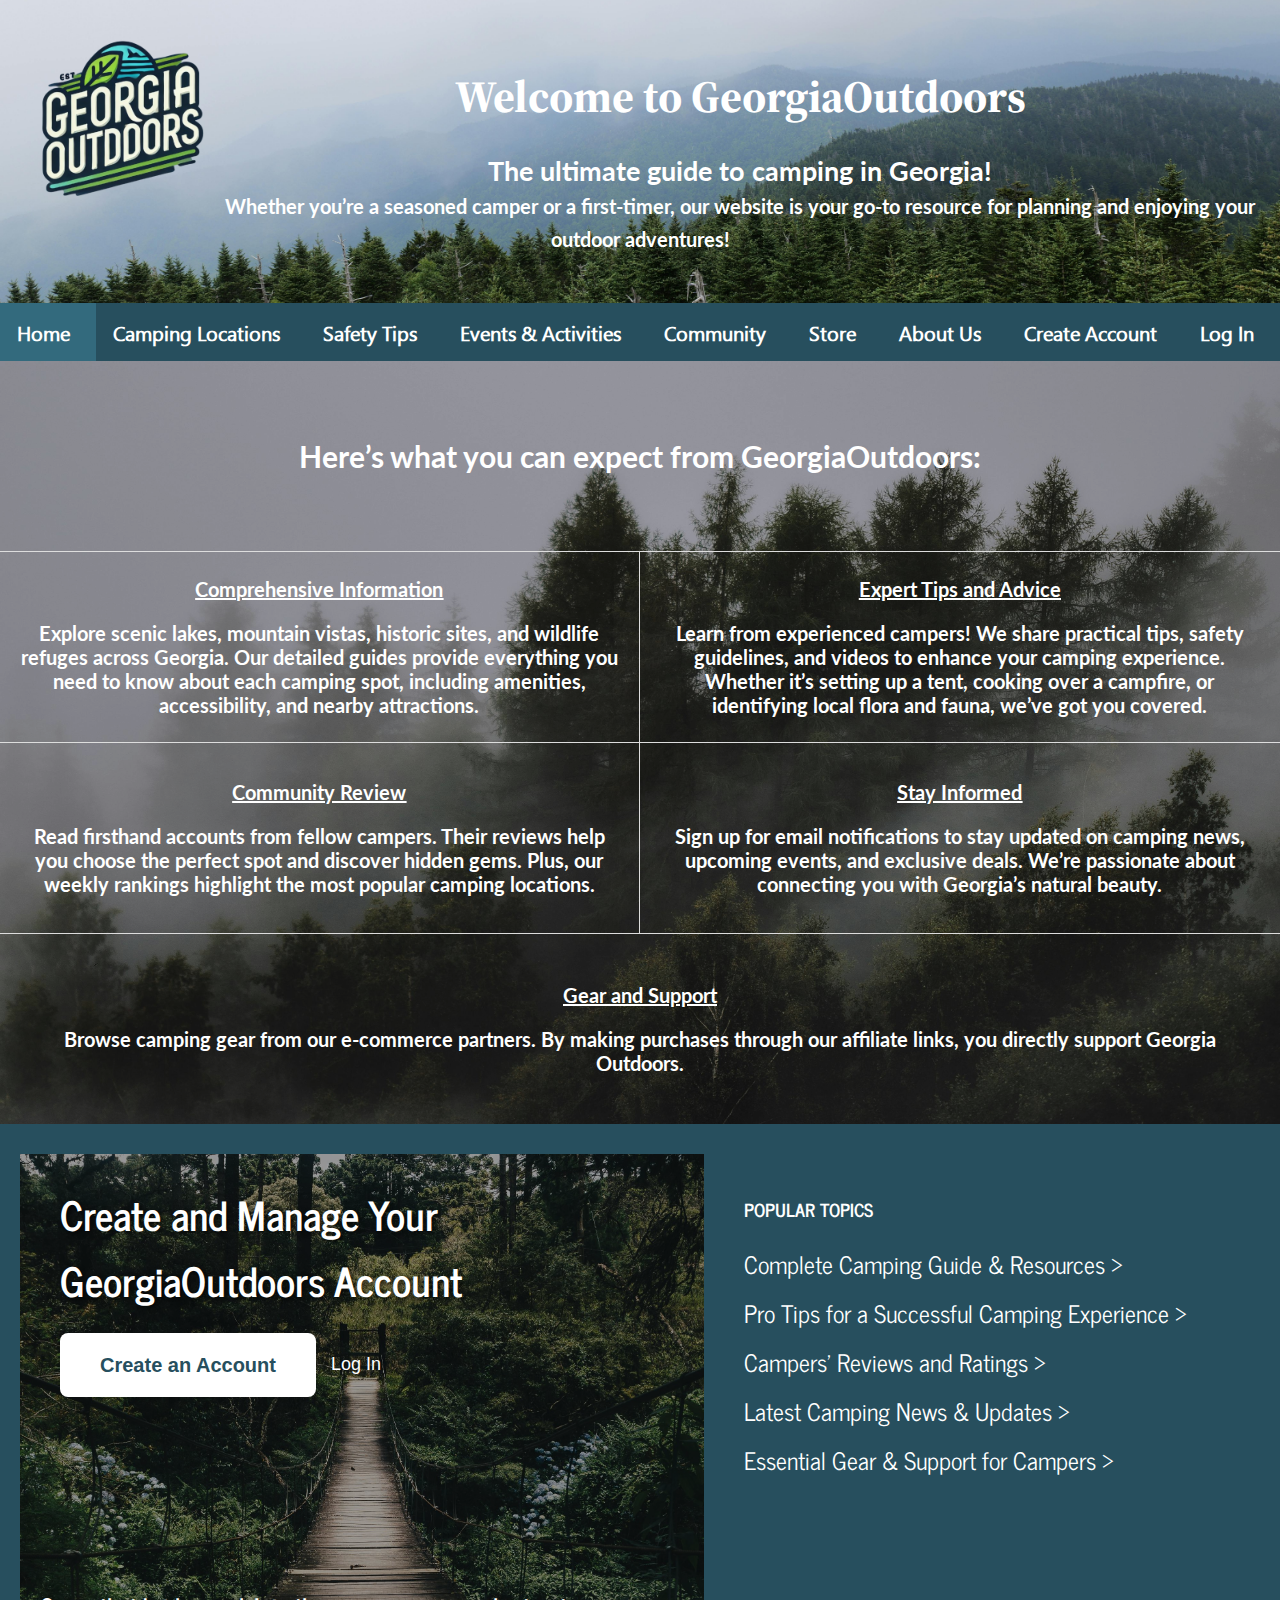
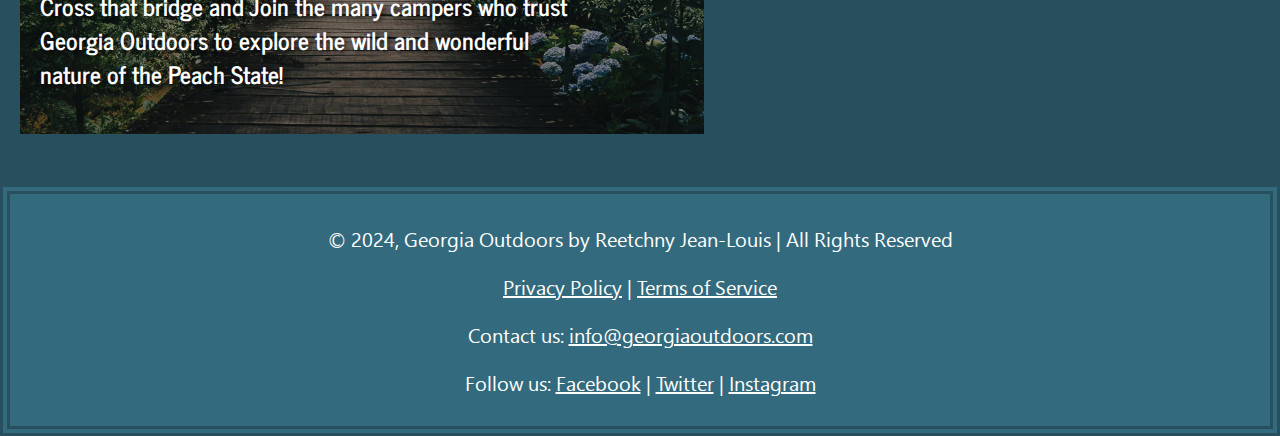
<file: index.html>
<!DOCTYPE html>
<html>

<head>
    <meta charset="UTF-8">
    <meta .name="description" content="Camping .Website.">
    <meta .name="keywords" . content="camping, hiking, kayaking">
    <meta .name="author" content="Reetchny. Jean-Louis">
    <meta name="viewport" content="width=device-width, initial-scale=1.0">
    <title>My Camping Website</title>
    <link rel="icon" type="image/png" href="css/images/logo.jpeg">
    <link rel="stylesheet" href="css/style.css">
    <link href="https://fonts.googleapis.com/css2?family=Source+Serif+Pro&family=Noto+Serif&display=swap"rel="stylesheet">
    <link href="https://fonts.googleapis.com/css2?family=Lato&family=Noto+Sans&display=swap" rel="stylesheet">
    <link href="https://fonts.googleapis.com/css?family=Fredericka+the+Great" rel="stylesheet">
    <link href="https://fonts.googleapis.com/css2?family=News+Cycle:wght@400;700&display=swap" rel="stylesheet">
</head>

<body>
    <header>
        <a href="index.html"><img src="css/images/logo-removebg (2).png" alt="Website logo"></a>
            <p id="Welcome">Welcome to GeorgiaOutdoors</p>
            <p id="Welcome-subtitle">The ultimate guide to camping in Georgia! <br>
                <span id="Welcome-p">Whether you’re a seasoned camper or a first-timer, our website is your go-to
                    resource for planning
                    and enjoying your outdoor adventures!</span>
            </p>

    </header>
    <nav id="nav_menu">
        <ul>
            <li><a href="index.html" class="current">Home</a></li>
            <li><a href="pages/Camping_Locations.html" >Camping Locations</a></li>
            <li><a href="pages/Safety_Tips.html">Safety Tips</a></li>
            <li><a href="pages/events_activities.html" >Events & Activities</a></li>
            <li><a href="pages/community.html" > Community</a>
                <ul>
                    <li><a href="#" >Blogs</a></li>
                </ul>
            </li>
            <li><a href="#" >   Store</a>
            <li><a href="pages/aboutus.html" > About Us</a>
                <ul>
                    <li><a href="pages/contacts.html" >Contacts</a></li>
                </ul>
            </li>
            <li><a href="php/create_account.php" >Create Account</a></li>
            <li><a href="php/login.php " >Log In</a></li>

        </ul>
        <a href="javascript:void(0);" class="icon" onclick="myFunction()">
            <i class="fa fa-bars"></i>
        </a>
    </nav>

    <div class="intro-paragraph">

        <div id="home-two-column-table-bg">
            <table class="home-two-column-table">
                <tr>
                    <th colspan="2">Here’s what you can expect from GeorgiaOutdoors:</th>
                </tr>
                <tr>
                    <td><span class="home-two-column-table-title"><a href="pages/Camping_Locations.html">Comprehensive Information</a></span> 
                        <br>    
                        Explore scenic lakes, mountain vistas, historic sites, and
                        wildlife refuges across Georgia.
                        Our detailed guides provide everything you need to know about each camping spot, including
                        amenities, accessibility, and nearby attractions.</td>
                    <td><span class="home-two-column-table-title"><a href="pages/safety_tips.html">Expert Tips and Advice</a></span>
                        <br>   
                        Learn from experienced campers! We share practical tips, safety
                        guidelines, and videos to enhance your camping experience.
                        Whether it’s setting up a tent, cooking over a campfire, or identifying local flora and
                        fauna, we’ve got you covered.</td>
                </tr>
                <tr>
                    <td><span class="home-two-column-table-title"><a href="pages/community.html">Community Review</a></span>
                        <br>   
                        Read firsthand accounts from fellow campers. Their reviews help you
                        choose the perfect spot and discover hidden gems.
                        Plus, our weekly rankings highlight the most popular camping locations.</td>
                    <td><span class="home-two-column-table-title"><a href="pages/events_activities.html">Stay Informed</a></span>  
                        <br> 
                        Sign up for email notifications to stay updated on camping news, upcoming
                        events, and exclusive deals.
                        We’re passionate about connecting you with Georgia’s natural beauty.</td>
                </tr>
                <tr class="home-two-column-tr-5">
                    <td colspan="2"><span class="home-two-column-table-title"><a href="#">Gear and Support</a></span>
                        <br> 
                        Browse camping gear from our e-commerce partners.
                        By making purchases through our affiliate links, you directly support Georgia Outdoors.</td>
                </tr>
            </table>

        </div>
    </div>
    <div id="student-aid-section">
        <div id="left-content">
          <h1>Create and Manage Your<br>GeorgiaOutdoors Account</h1>
          <div class="button-group">
            <a href="php/create_account.php"><button class="create-account-btn">Create an Account</button></a>
            <a href="php/login.php" class="log-in-link">Log In</a>
          </div>    
          <p class="call-to-action">Cross that bridge and Join the many campers who trust Georgia Outdoors to explore the wild and wonderful nature of the Peach State!</p>      
        </div>
        <div id="right-content">
          <h3>POPULAR TOPICS</h3>
          <ul>
            <li><a href="pages/Camping_Locations.html">Complete Camping Guide & Resources &gt;</a></li>
            <li><a href="pages/Safety_Tips.html">Pro Tips for a Successful Camping Experience &gt;</a></li>
            <li><a href="pages/community.html">Campers' Reviews and Ratings &gt;</a></li>
            <li><a href="pages/events_activities.html">Latest Camping News & Updates &gt;</a></li>
            <li><a href="#">Essential Gear & Support for Campers &gt;</a></li>
          </ul>
        </div>
    </div>
    
    </p>

    </main>
    </div>


    <footer>
        <p>&copy; 2024, Georgia Outdoors by Reetchny Jean-Louis | All Rights Reserved</p>
        <p><a href="/privacy-policy">Privacy Policy</a> | <a href="/terms-of-service">Terms of Service</a></p>
        <p>Contact us: <a href="emailto:info@georgiaoutdoors.com">info@georgiaoutdoors.com</a></p>
        <p>Follow us: <a href="#">Facebook</a> | <a href="#">Twitter</a> | <a href="#">Instagram</a></p>
    </footer>
</body>

</html>
</file>
<file: css/style.css>
/* the styles for the HEADER */
header { 
  word-wrap: break-word;
  color: white;
  padding: 20px;
  background-image: url('../css/images/pexels-home-page-img4.jpg ');
  background-size: cover;          /* Ensures the image covers the entire container */
  background-position: 50% 55%; 
  /*background-color: rgba(0, 0, 0, 0.35);  */
  font-family: Arial, Helvetica, sans-serif;
  overflow: hidden;
}
 
header h2 {
	font-size: 42px;
  font-family: 'Fredericka the Great', cursive;
  color: tan;
  text-align: center left;
}

header img {
	float: left;
  height: 200px;
}
#Welcome {
  font-weight: bold;
  font-size: 45px;
  font-family:"Source Serif Pro", "Noto Serif", serif;
  color: white;
  text-align: center;
  margin-bottom: 0px;
}

#Welcome-subtitle {
  font-weight: bold;
  font-size: 27px;
  font-family:Lato, "Noto Sans", Helvetica, Corbel, sans-serif;
  color: white;
  text-align: center;
  margin-bottom: 30px;
}

#Welcome-p {
  font-family:Lato, "Noto Sans", Helvetica, Corbel, sans-serif;
  font-weight: bold;
  color: white;
  text-align: center;
  font-size: 20px;
}


/* the styles for the NAVIGATION MENU */
#nav_menu ul {
  list-style-type: none;
  margin: 0px;
  padding: 0px;
  position: relative;
}

#nav_menu > ul {
  display: flex;
  justify-content: center; /* Centers items horizontally */
  align-items: center; /* Centers items vertically */
  flex-wrap: wrap; /* Allows items to wrap onto the next line */
}

#nav_menu ul li {
  list-style-type: none;
  flex-grow: 1; /* This will make each item grow evenly */
}

#nav_menu ul li a {
  display: block;
  text-align: center;
  padding: 15px 9px 15px 0px;
  text-decoration: none;
  background-color: #274f5e;
  width: auto;
  color: white;
  font-weight: bold;
}

#nav_menu li a:hover {
  background-color: #336a7d;
}

#nav_menu a.current {
  background-color: #336a7d;
}

#nav_menu ul ul {
  display: none;
  position: absolute;
  top: 100%;
  width: auto;
}

#nav_menu ul ul li {
  float: none;
}

#nav_menu ul li:hover > ul {
  display: block;
}

#nav_menu > ul::after {
  content: "";
  clear: both;
  display: block;
}

@media (max-width: 768px) {
  #nav_menu ul li {
      float: none;
      width: auto;
  }

  #nav_menu ul li a {
      width: auto;
      padding: 15px;
  }

  #nav_menu ul ul {
      position: static;
  }
}


/* the styles for the elements */
@font-face {
	font-family: seguihis;
	src: url(seguihis.ttf);
}

body {
  background-color: #274f5e; /* Dark teal background */
  padding: 0px;
  margin: 0px;
  font-family: seguihis;
  font-size: 20px;
  color: white; /* Light text for contrast */
}

/* the style for the ASIDE SECTION */
.container {
  display: flex;
  flex-direction: column; /* Stack items vertically */
}

/* the styles for the Home Page Image */
#Home-Page-Img1 {
  width: 100%; /* Set width to 100% of its container */
  max-width: calc(100% - 40px); /* Accounts for 20px padding on each side of the container */
  height: auto; /* Maintains the aspect ratio */
  display: block; /* Removes any extra spacing from inline images */
  margin: 0 auto; /* Centers the image within the container */
  order: -1;
}
@media (min-width: 768px) {
  .container {
    flex-direction: column; /* Keeps the image on top on larger screens as well */
  }
}

aside {
  float: left;
  width: 25%;
  padding: 20px;
  background-color: rgb(167, 167, 3);
  border: 10px double rgb(110, 82, 45);
  margin-top: 8000px;
}
.aside-container {
  display: flex;
  flex-wrap: wrap;
  justify-content: center;
  padding: 10px;
}
.aside-card {
  width: 350px;
  margin: 0px;
  border: 2px solid rgb(110, 82, 45);
  border-radius: 4px;
  overflow: hidden;
  box-shadow: 0 2px 5px rgba(0,0,0,0.1);
}
.aside-thumbnail {
  max-width: 100%;
  max-height: 100%;
  display: block;
  object-fit: contiain; /* This will cover the area without stretching the image */
}

  
.aside-info {
  padding: 15px;
  background-color: rgb(218, 213, 147);
}
.aside-title {
  font-size: 18px;
  margin-bottom: 5px;
}
.aside-description {
  font-size: 14px;
  color: #666;
}
/* the styles for the ARTICLES */


/* the styles for the HOME PAGE MAIN */
.intro-paragraph {
  background-size: cover;
  background-position: center;
  background-repeat: no-repeat;
}


table {
  background-color: rgba(0, 0, 0, 0.25);
  border-collapse: collapse; /* Ensures inner borders look seamless */
}

#home-two-column-table-bg {
  background-image: url('../css/images/pexels-home-page-img5.jpg');
  background-size: cover; /* Ensures the image covers the entire container */
  background-position: center top;
}

.home-two-column-table {
  width: 100%;
}

.home-two-column-table th, 
.home-two-column-table td {
  border: 1px solid #ddd; /* Inner borders */
  padding: 20px;
  font-family: Lato, "Noto Sans", Helvetica, Corbel, sans-serif;
  text-align: center;
  vertical-align: middle;
  font-weight: bold;
  height: 150px;
  color: white;
}

.home-two-column-table th {
  font-weight: bold;
  font-size: 30px;
  border-top: none; /* Removes top border of table header */
}

.home-two-column-table td:first-child, 
.home-two-column-table td:last-child {
  border-left: none; /* Removes left border from first column */
  border-right: none; /* Removes right border from last column */
}

.home-two-column-table th:first-child, 
.home-two-column-table th:last-child {
  border-left: none; /* Removes left border from first header cell */
  border-right: none; /* Removes right border from last header cell */
}

.home-two-column-table td:not(:last-child), 
.home-two-column-table th:not(:last-child) {
  border-right: 1px solid #ddd; /* Keeps middle vertical border intact */
}

.home-two-column-tr-5 td {
  border-bottom: none; /* Removes the bottom border of the last row */
}

.home-two-column-table-title {
  text-decoration: underline;
  margin-bottom: 20px; /* Increase this value to add more space */
  display: inline-block;
}

.home-two-column-table a {
 
  color: white;

}

.home-two-column-table a:visited {
    color: white; 
}



#student-aid-section {
  display: flex;
  justify-content: space-between;
  align-items: stretch; /* Ensures both sections align evenly */
  gap: 20px; /* Adds space between left and right sections */
  padding: 20px; /* Overall padding for the container */
  background-color: #274f5e;
  color: white;
  font-family: 'News Cycle', sans-serif;
  height: 600px;
}


#left-content {
  flex: 1;
  margin: 10px 0;
  background-image: url('../css/images/pexels-home-page-img7.jpg');
  background-size: cover;
  background-position: center;
  padding: 0px 40px 20px 40px;
  display: flex;
  flex-direction: column;
  justify-content: top;
  color: white;
  position: relative; /* Allows the overlay to be positioned on top */
}

#left-content::before {
  content: '';
  position: absolute;
  top: 0;
  left: 0;
  right: 0;
  bottom: 0;
  background-color: rgba(0, 0, 0, 0.35); /* Semi-transparent black overlay */
  z-index: 1; /* Places the overlay behind the text */
}

#left-content h1 {
  font-size: 2.5rem; /* Adjust size as needed */
  font-weight: bold; /* Optional, to emphasize */
  color: white; /* Ensure readability */
  text-shadow: 2px 2px 5px rgba(0, 0, 0, 0.7); /* Improves visibility over the image */
  margin-bottom: 20px; /* Optional spacing below the heading */
}


#left-content h1,
.button-group {
  position: relative; /* Ensures the text stays above the overlay */
  z-index: 2;
}

.button-group {
  display: inline-flex; /* Aligns the button and link side by side */
  align-items: center; /* Vertically aligns the "Log In" text with the button */
}

.create-account-btn {
  background-color: white; /* Button background color */
  color: 004c97;
  font-family: Arial, sans-serif;
  color: #274f5e;
  font-size: 20px;
  line-height: 1.5rem;
  padding: 20px 40px;
  border: none;
  border-radius: 8px; /* Smooth edges for the button */
  cursor: pointer;
  font-weight: 700;
}

.create-account-btn:hover {
  background-color:#e8e8e8; /* Darker shade on hover */
}

.log-in-link {
  color: white; /* Matches button color */
  font-family: Arial, sans-serif;
  font-size: 18px;
  text-decoration: none; /* Removes underline */
  margin-left: 15px; /* Adds spacing between the button and the link */
  cursor: pointer;
}

.log-in-link:hover {
  text-decoration: underline; /* Adds underline on hover for emphasis */
}

.call-to-action {
  position: absolute;
  bottom: 20px; /* Adjusts how far from the bottom it sits */
  left: 20px; /* Adjusts horizontal position */
  color: white; /* Ensure text is readable */
  font-size: 1.52rem;
  font-weight: bold;
  text-shadow: 2px 2px 5px rgba(0, 0, 0, 0.7); /* Adds visibility with a shadow */
  max-width: 80%; /* Limits width to avoid text overflow */
  line-height: 1.4; /* Improves readability */
  z-index: 1; /* Places the overlay behind the text */
}

#right-content {
  flex: 1; /* Ensures the right section also fills its side */
  margin: 10px 0; /* Adds minimal space above and below */
  padding: 40px 20px 20px 20px; /* Adds internal spacing */
  max-width: 40%; /* Limits how wide the right section can get */
}

#right-content h3 {
  font-size: 1.125rem;
  margin-bottom: 15px;
  font-family: News Cycle !important;
  color: white;
  text-decoration: none;
}

#right-content ul {
  list-style-type: none;
  padding: 0;
}

#right-content ul li {
  margin-bottom: 10px;
}

#right-content ul li a {
  color: white;
  text-decoration: none;
  font-size: 1.5rem;
}

#right-content ul li a:hover {
  text-decoration: underline;
}


/* the styles for the  MAIN */
main {
  flex: 1;
  padding: 20px;
  background-color: rgb(167, 167, 3);
  border: 10px double rgb(110, 82, 45);
 margin: 20px 0px 0 0;
}
@font-face {
	font-family: HARNGTON;
	src: url(HARNGTON.TTF);
}
@font-face {
	font-family: PAPYRUS;
	src: url(PAPYRUS.TTF);
}
 h3 {
  font-size: 40px;
  color: rgb(86, 64, 36);
  font-family:HARNGTON;
  margin-top: 0px;
  text-decoration: underline;
    text-underline-offset: 2px;  
    text-decoration-color: darkolivegreen;

}

h4 {
  font-size: 25px;
  font-family: PAPYRUS;
    text-underline-offset: 2px;  
}




/* styles for the map page */
.map-main h1 {
  color: rgb(86, 64, 36);
  font-size: 30px;
  margin-top: 20px;
  text-decoration: underline;
    text-underline-offset: 2px;  
    text-decoration-color: darkolivegreen;
}
/* the styles for the SAFETY_TIPS page */

/* the styles for the EVENTS_ACTIVITIES page */
.event-header {
  background-color: rgb(167, 167, 3);
  padding: 10px 20px;
  text-align: center;
  box-shadow: 0 1px 3px rgba(0,0,0,0.1);
  width: auto;
  border: 10px double rgb(110, 82, 45);
  
}
.event-header h1 {
  font-size: 40px;
  color: rgb(86, 64, 36);
  font-family:HARNGTON;
  margin-top: 30px;
  text-decoration: underline;
    text-underline-offset: 2px;  
    text-decoration-color: darkolivegreen;
}
.event-container-grp-parent {
  display: flex;
}
.event-container-grp-1, .event-container-grp-2 {
  width: 50%;
}
.e
.event-container {
  display: flex;
  flex-wrap: wrap;
  justify-content: center;
  padding: 20px;
}
.event-card {
  width: 400px;
  margin: 10px;
  background-color: rgb(218, 213, 147);
  border: 2px solid rgb(110, 82, 45);
  border-radius: 4px;
  overflow: hidden;
  box-shadow: 0 2px 5px rgba(0,0,0,0.1);
}
.event-thumbnail {
  width: 100%;
  height: 170px;
  background-color: darkolivegreen;
}
.event-info {
  padding: 15px;
}
.event-title {
  font-size: 18px;
  margin-bottom: 5px;
}
.event-description {
  font-size: 14px;
  color: #666;
}
/* the styles for the ABOUT_US page */
.about-paragraph {
  word-wrap: break-word;
}
.about-paragraph h1 {
  color: rgb(86, 64, 36);
  font-size: 30px;
  margin-top: 20px;
  text-decoration: underline;
    text-underline-offset: 2px; 
    text-decoration-color: darkolivegreen;
}
.about-paragraph h2 {
  color: rgb(86, 64, 36);
  font-size: 30px;
  margin-top: 20px;
  text-decoration: underline;
    text-underline-offset: 2px;  
    text-decoration-color: darkolivegreen;
}
/* styles for the CONTACTS page */
.contact-container p{
  font-size: 20px;
}
.contact-container {
  max-width: 600px;
  margin: 0;
  padding: 20px;
  background-color: #f5f5dc; /* tan background */
  border-radius: 8px;
  box-shadow: 0 2px 5px rgba(0,0,0,0.1);
  float: left; /* Aligns the container to the left */
}
.contact-container h1 {
  background-color: #556b2f; /* darkolivegreen header */
  color: #fff; /* white text */
  padding: 20px;
  margin: -20px -20px 20px -20px;
  text-align: center;
  border-top-left-radius: 8px;
  border-top-right-radius: 8px;
}

.contact-container form {
  display: flex;
  flex-direction: column;
}

.contact-container label {
  margin-top: 10px;
  margin-bottom: 5px;
  font-weight: bold;
  color: #564028; /* rgb(86, 64, 36) for the text */
}

.contact-container input,
.contact-container textarea {
  padding: 10px;
  margin-bottom: 20px;
  border: 1px solid #a7a703; /* rgb(167, 167, 3) border */
  border-radius: 5px;
  background-color: #808000; /* olive background */
  color: #f5f5dc; /* tan text */
}

.contact-container input[type="submit"] {
  background-color: #556b2f; /* darkolivegreen button */
  color: white;
  padding: 10px 20px;
  border: none;
  border-radius: 5px;
  cursor: pointer;
}

.contact-container input[type="submit"]:hover {
  background-color: #455a29; /* darker olive green on hover */
}
/* Clear float */
.clearfix::after {
  content: "";
  clear: both;
  display: table;
}

/* Placeholder styling */
::-webkit-input-placeholder { /* Chrome/Opera/Safari */
  color: #f5f5dc; /* tan placeholder */
}
::-moz-placeholder { /* Firefox 19+ */
  color: #f5f5dc; /* tan placeholder */
}
:-ms-input-placeholder { /* IE 10+ */
  color: #f5f5dc; /* tan placeholder */
}
:-moz-placeholder { /* Firefox 18- */
  color: #f5f5dc; /* tan placeholder */
}

/* Footer */
footer {
  background-color: #336a7d; /* Lighter teal */
  border: 10px double #274f5e;
  padding: 10px;
  text-align: center;
  color: white;
}

footer a {
  color: white; 
}

footer a:visited {
  color: white; 
}
</file>
